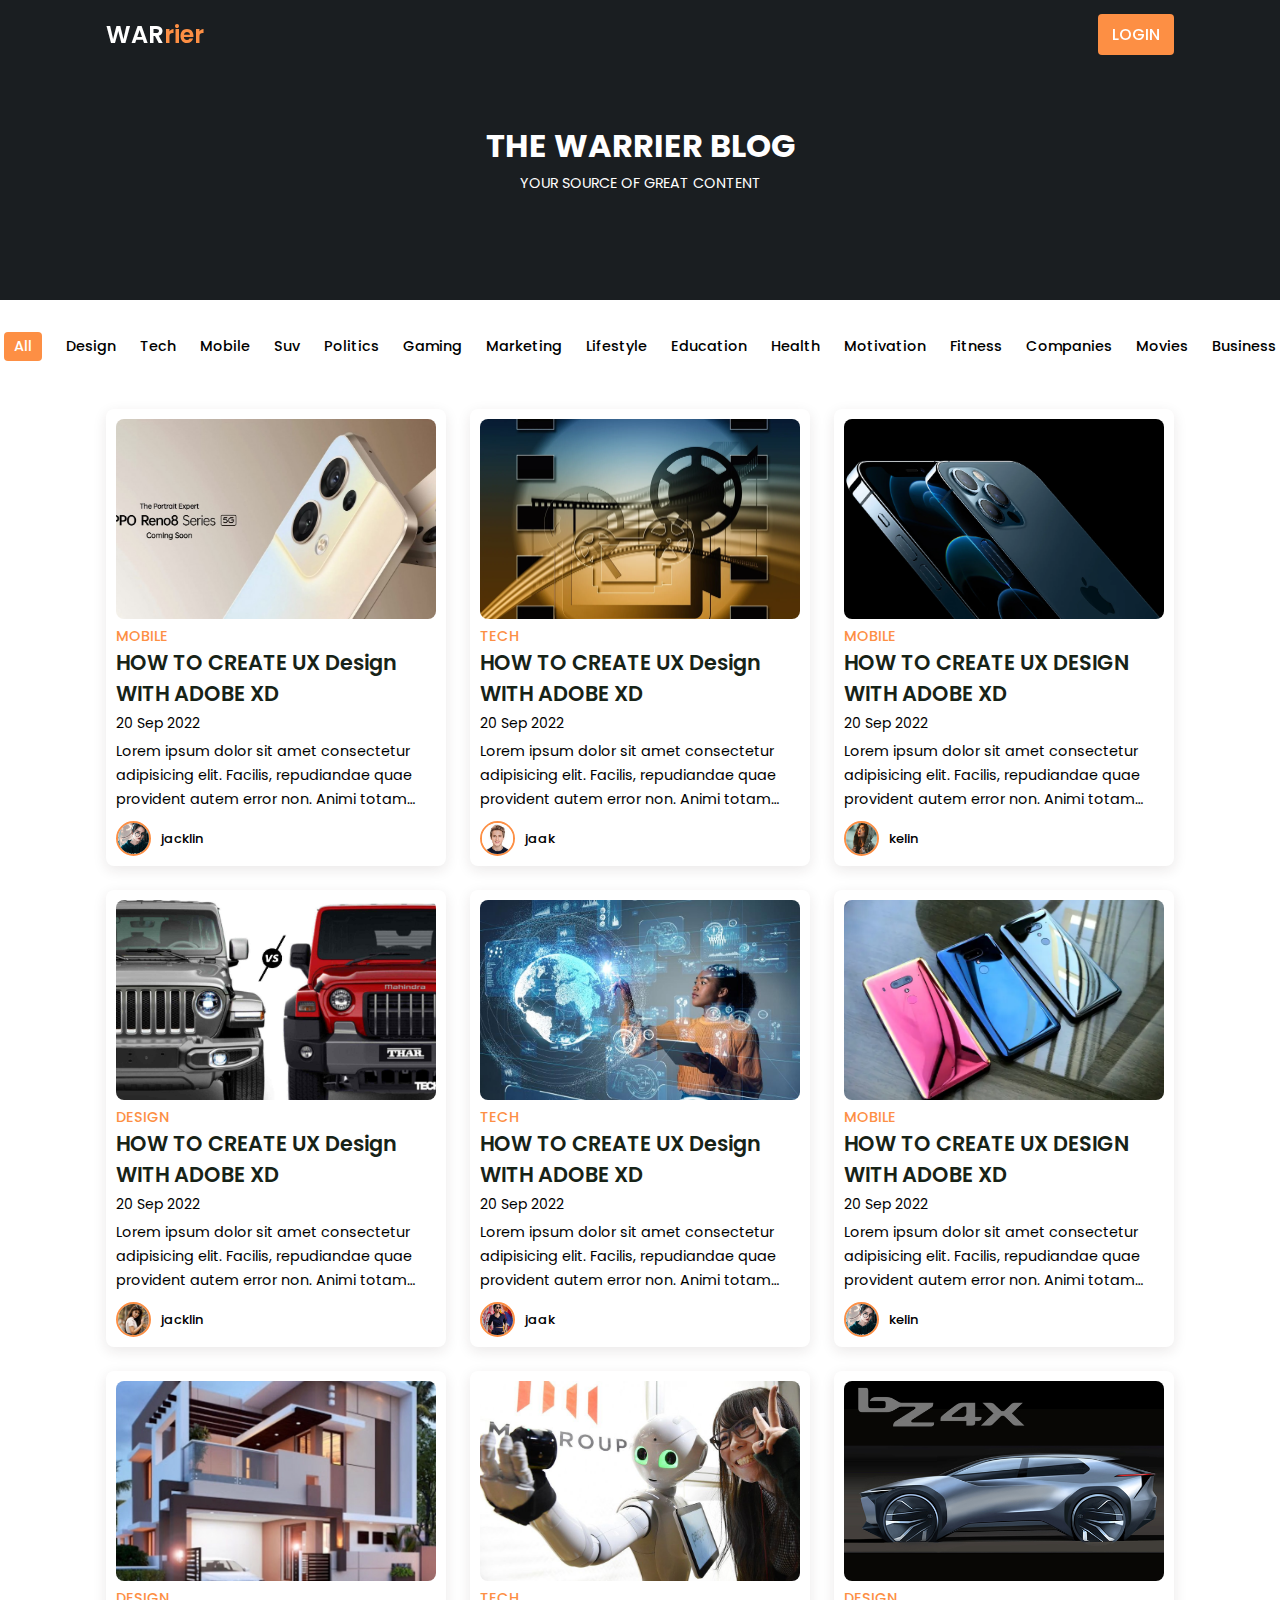
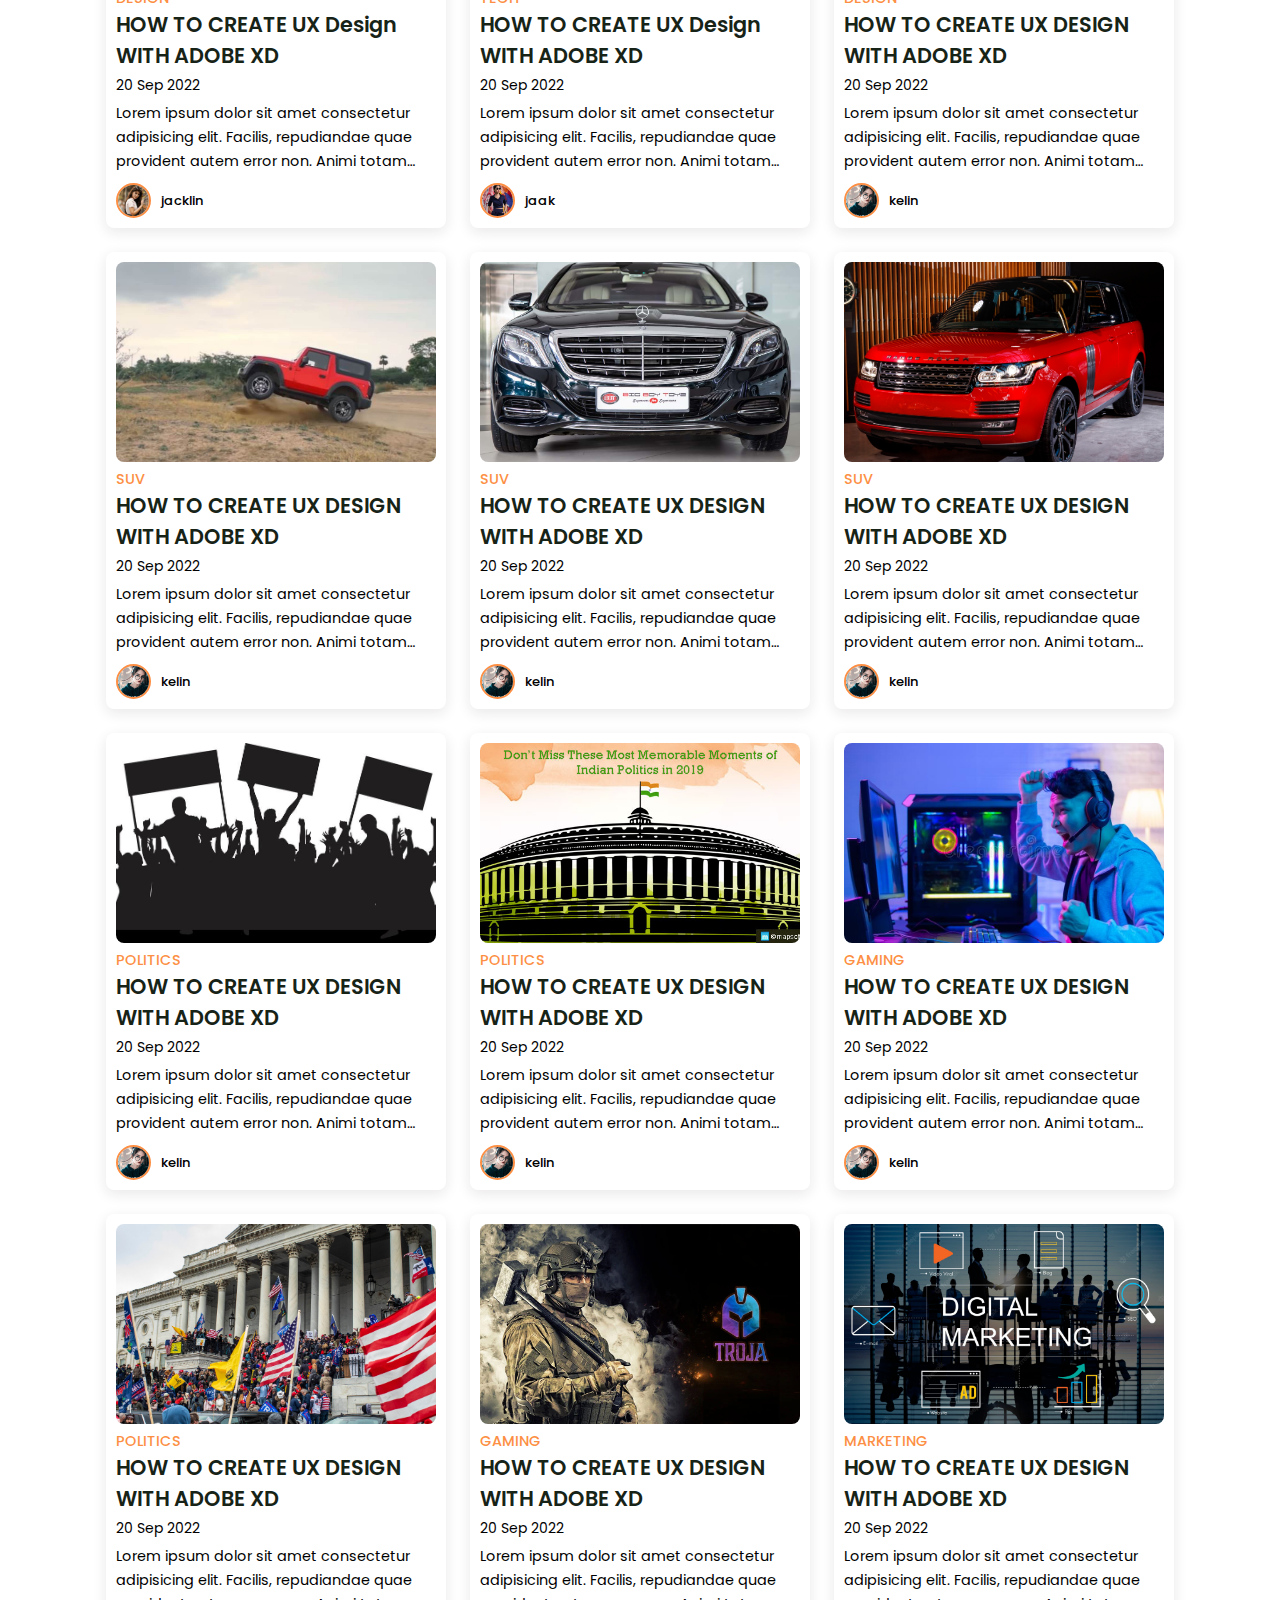
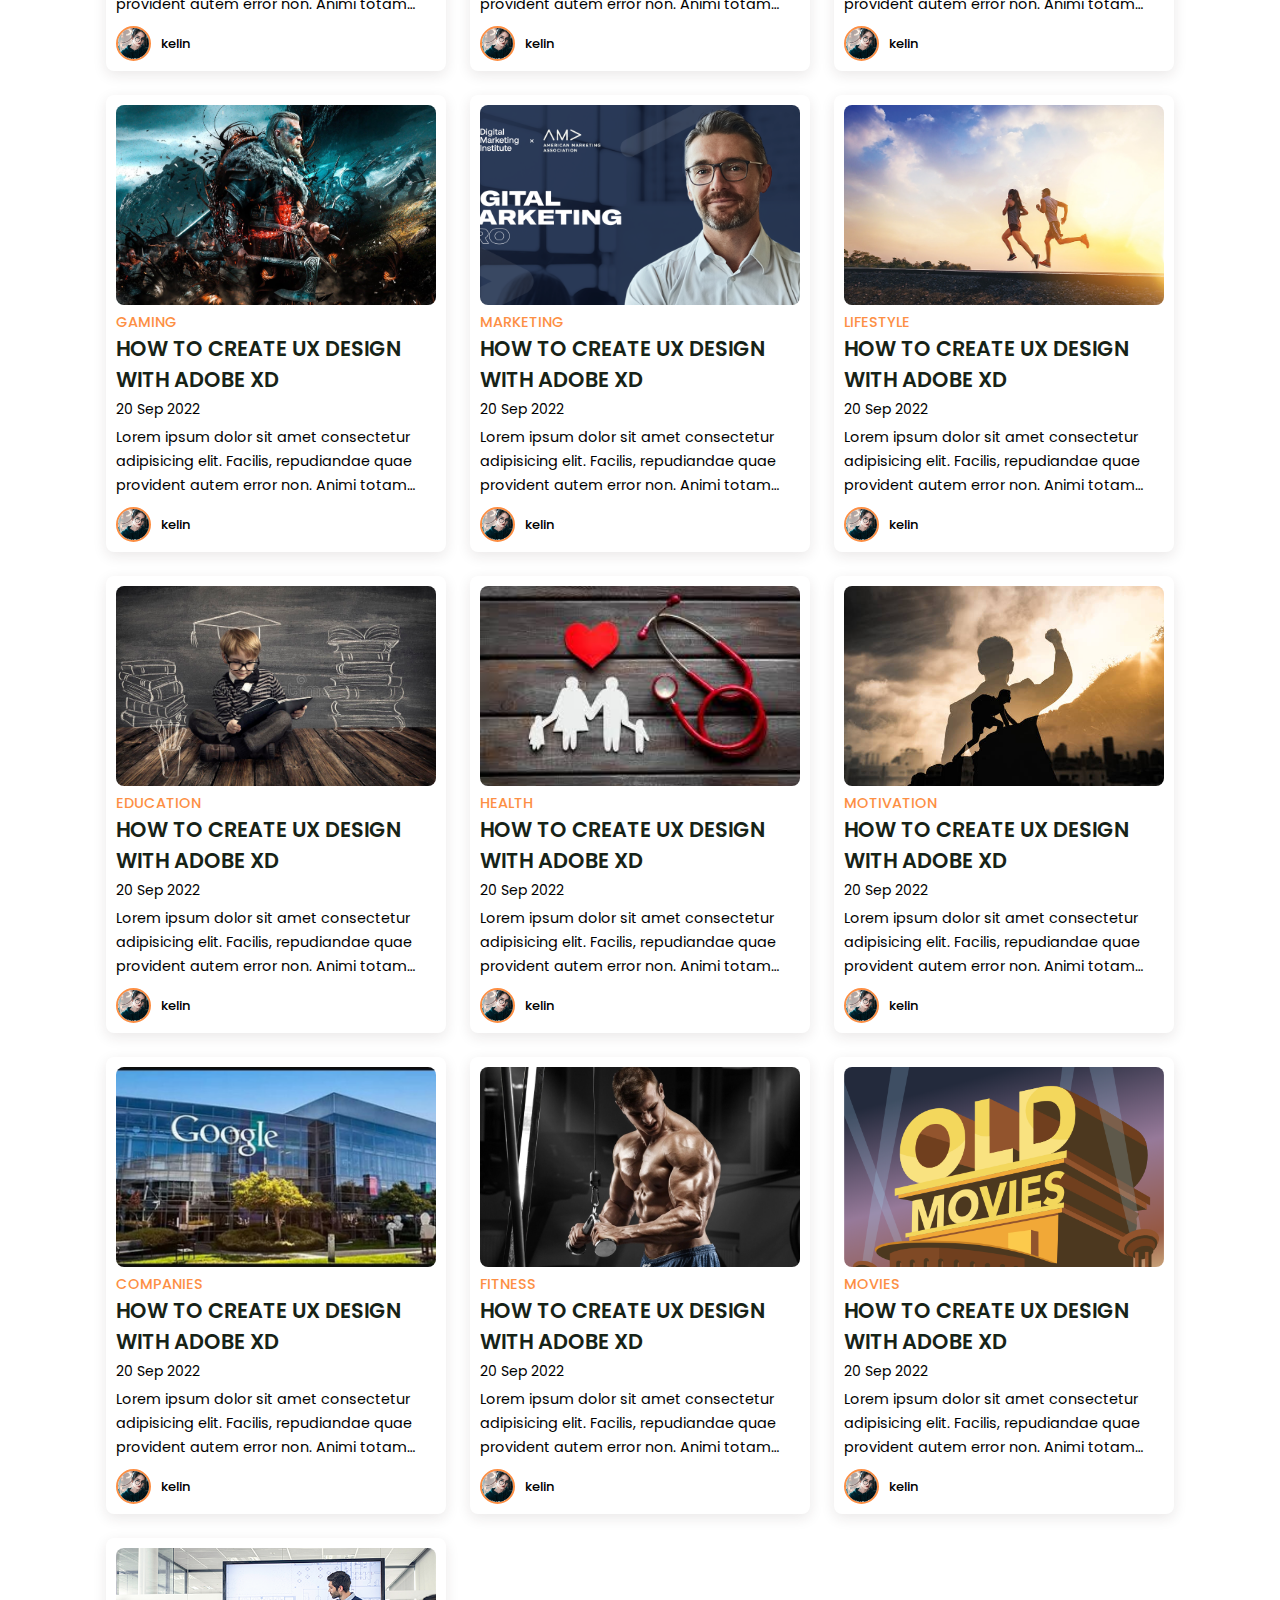
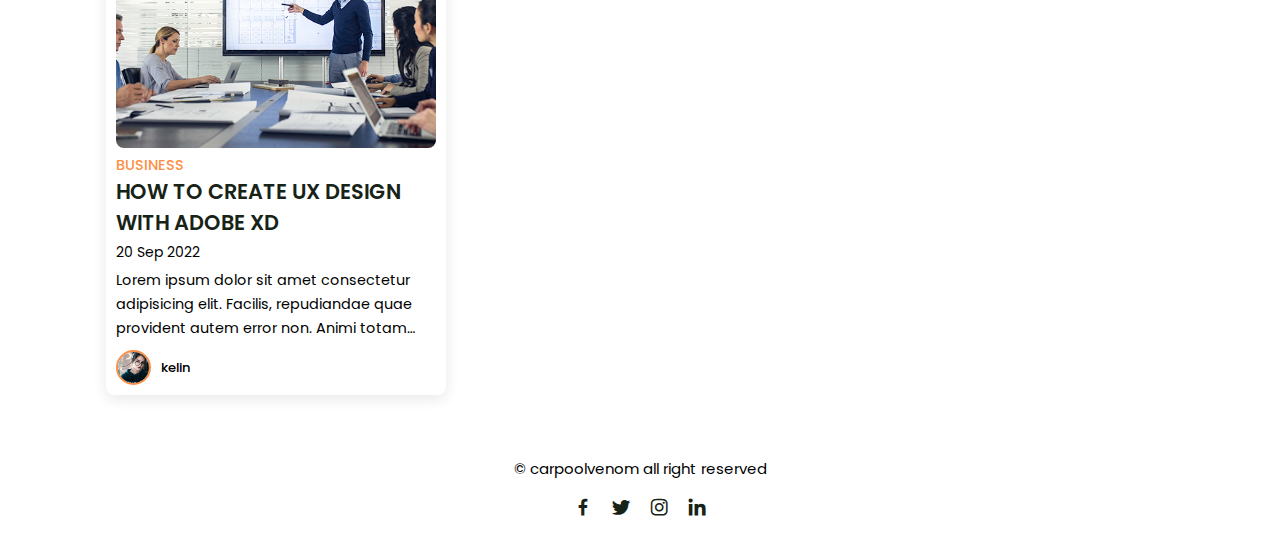
<file: New Folder/images/index.html>
<!DOCTYPE html>
<html lang="en">

<head>
    <meta charset="UTF-8">
    <meta http-equiv="X-UA-Compatible" content="IE=edge">
    <meta name="viewport" content="width=device-width, initial-scale=1.0">
    <title>Document</title>
    <link rel="stylesheet" href="style.css">

    <!--BOX ICONS LINK-->
    <link href='https://unpkg.com/boxicons@2.1.4/css/boxicons.min.css' rel='stylesheet'>

</head>

<body>

    <header>
        <div class="nav container">


            <a href="#" class="logo">WAR<span>rier</span></a>


            <a href="#" class="login">login</a>


        </div>
    </header>
    <!--home-->
    <section class="home" id="home">
        <div class="home-text container">
            <h2 class="home-title">THE WARRIER BLOG</h2>
            <span class="home-subtitle">YOUR SOURCE OF GREAT CONTENT</span>

        </div>
    </section>

    <div class="post-filter container">
        <span class="filter-item active-filter" data-filter="all">All</span>
        <span class="filter-item" data-filter="design">Design</span>
        <span class="filter-item" data-filter="tech">Tech</span>
        <span class="filter-item" data-filter="mobile">Mobile</span>
        <span class="filter-item" data-filter="suv">Suv</span>
        <span class="filter-item" data-filter="politics">Politics</span>
        <span class="filter-item" data-filter="gaming">Gaming</span>
        <span class="filter-item" data-filter="marketing">Marketing</span>
        <span class="filter-item" data-filter="lifestyle">Lifestyle</span>
        <span class="filter-item" data-filter="education">Education</span>
        <span class="filter-item" data-filter="health">Health</span>
        <span class="filter-item" data-filter="motivation">Motivation</span>
        <span class="filter-item" data-filter="fitness">Fitness</span>
        <span class="filter-item" data-filter="companies">Companies</span>
        <span class="filter-item" data-filter="movies">Movies</span>
        <span class="filter-item" data-filter="business">Business</span>
    </div>

    <!--posts-->

    <section class="post container">

        <!--post box 1-->

        <div class="post-box mobile">
            <img src="sa15.jpg" alt="" class="post-img">
            <h2 class="category">Mobile</h2>
            <a href="post-page.html" class="post-title">
                HOW TO CREATE UX Design WITH ADOBE XD
            </a>

            <span class="post-date">20 Sep 2022</span>
            <p class="post-decription">Lorem ipsum dolor sit amet consectetur adipisicing elit. Facilis, repudiandae
                quae provident autem error non. Animi totam fuga debitis impedit quis vel accusamus, delectus excepturi
                ipsum architecto obcaecati, assumenda modi?</p>

            <!--profile-->
            <div class="profile">
                <img src="sa8.jpg" alt="" class="profile-img">
                <span class="profile-name">jacklin</span>
            </div>

        </div>

        <!--post box 2-->

        <div class="post-box tech">
            <img src="sa3.webp" alt="" class="post-img">
            <h2 class="category">Tech</h2>
            <a href="post-page.html" class="post-title">
                HOW TO CREATE UX Design WITH ADOBE XD
            </a>

            <span class="post-date">20 Sep 2022</span>
            <p class="post-decription">Lorem ipsum dolor sit amet consectetur adipisicing elit. Facilis, repudiandae
                quae provident autem error non. Animi totam fuga debitis impedit quis vel accusamus, delectus excepturi
                ipsum architecto obcaecati, assumenda modi?</p>

            <!--profile-->
            <div class="profile">
                <img src="sa6.jpg" alt="" class="profile-img">
                <span class="profile-name">jaak</span>
            </div>

        </div>

        <!--post box 3-->

        <div class="post-box mobile">
            <img src="sa16.webp" alt="" class="post-img">
            <h2 class="category">Mobile</h2>
            <a href="post-page.html" class="post-title">
                HOW TO CREATE UX DESIGN WITH ADOBE XD
            </a>

            <span class="post-date">20 Sep 2022</span>
            <p class="post-decription">Lorem ipsum dolor sit amet consectetur adipisicing elit. Facilis, repudiandae
                quae provident autem error non. Animi totam fuga debitis impedit quis vel accusamus, delectus excepturi
                ipsum architecto obcaecati, assumenda modi?</p>

            <!--profile-->
            <div class="profile">
                <img src="sa7.jpg" alt="" class="profile-img">
                <span class="profile-name">kelin</span>
            </div>

        </div>


        <!--post box 4-->

        <div class="post-box design">
            <img src="sa12.jpg" alt="" class="post-img">
            <h2 class="category">design</h2>
            <a href="post-page.html" class="post-title">
                HOW TO CREATE UX Design WITH ADOBE XD
            </a>

            <span class="post-date">20 Sep 2022</span>
            <p class="post-decription">Lorem ipsum dolor sit amet consectetur adipisicing elit. Facilis, repudiandae
                quae provident autem error non. Animi totam fuga debitis impedit quis vel accusamus, delectus excepturi
                ipsum architecto obcaecati, assumenda modi?</p>

            <!--profile-->
            <div class="profile">
                <img src="sa10.jpg" alt="" class="profile-img">
                <span class="profile-name">jacklin</span>
            </div>

        </div>

        <!--post box 5-->

        <div class="post-box tech">
            <img src="sa19.jpg" alt="" class="post-img">
            <h2 class="category">Tech</h2>
            <a href="post-page.html" class="post-title">
                HOW TO CREATE UX Design WITH ADOBE XD
            </a>

            <span class="post-date">20 Sep 2022</span>
            <p class="post-decription">Lorem ipsum dolor sit amet consectetur adipisicing elit. Facilis, repudiandae
                quae provident autem error non. Animi totam fuga debitis impedit quis vel accusamus, delectus excepturi
                ipsum architecto obcaecati, assumenda modi?</p>

            <!--profile-->
            <div class="profile">
                <img src="sa9.jpg" alt="" class="profile-img">
                <span class="profile-name">jaak</span>
            </div>

        </div>

        <!--post box 6-->

        <div class="post-box mobile">
            <img src="sa18.webp" alt="" class="post-img">
            <h2 class="category">Mobile</h2>
            <a href="post-page.html" class="post-title">
                HOW TO CREATE UX DESIGN WITH ADOBE XD
            </a>

            <span class="post-date">20 Sep 2022</span>
            <p class="post-decription">Lorem ipsum dolor sit amet consectetur adipisicing elit. Facilis, repudiandae
                quae provident autem error non. Animi totam fuga debitis impedit quis vel accusamus, delectus excepturi
                ipsum architecto obcaecati, assumenda modi?</p>

            <!--profile-->
            <div class="profile">
                <img src="sa8.jpg" alt="" class="profile-img">
                <span class="profile-name">kelin</span>
            </div>

        </div>



        <!--post box 7-->

        <div class="post-box design">
            <img src="sa24.jpg" alt="" class="post-img">
            <h2 class="category">Design</h2>
            <a href="post-page.html" class="post-title">
                HOW TO CREATE UX Design WITH ADOBE XD
            </a>

            <span class="post-date">20 Sep 2022</span>
            <p class="post-decription">Lorem ipsum dolor sit amet consectetur adipisicing elit. Facilis, repudiandae
                quae provident autem error non. Animi totam fuga debitis impedit quis vel accusamus, delectus excepturi
                ipsum architecto obcaecati, assumenda modi?</p>

            <!--profile-->
            <div class="profile">
                <img src="sa10.jpg" alt="" class="profile-img">
                <span class="profile-name">jacklin</span>
            </div>

        </div>

        <!--post box 8-->

        <div class="post-box tech">
            <img src="sa21.jpg" alt="" class="post-img">
            <h2 class="category">Tech</h2>
            <a href="post-page.html" class="post-title">
                HOW TO CREATE UX Design WITH ADOBE XD
            </a>

            <span class="post-date">20 Sep 2022</span>
            <p class="post-decription">Lorem ipsum dolor sit amet consectetur adipisicing elit. Facilis, repudiandae
                quae provident autem error non. Animi totam fuga debitis impedit quis vel accusamus, delectus excepturi
                ipsum architecto obcaecati, assumenda modi?</p>

            <!--profile-->
            <div class="profile">
                <img src="sa9.jpg" alt="" class="profile-img">
                <span class="profile-name">jaak</span>
            </div>

        </div>

        <!--post box 9-->

        <div class="post-box design">
            <img src="sa22.jpg" alt="" class="post-img">
            <h2 class="category">Design</h2>
            <a href="post-page.html" class="post-title">
                HOW TO CREATE UX DESIGN WITH ADOBE XD
            </a>

            <span class="post-date">20 Sep 2022</span>
            <p class="post-decription">Lorem ipsum dolor sit amet consectetur adipisicing elit. Facilis, repudiandae
                quae provident autem error non. Animi totam fuga debitis impedit quis vel accusamus, delectus excepturi
                ipsum architecto obcaecati, assumenda modi?</p>

            <!--profile-->
            <div class="profile">
                <img src="sa8.jpg" alt="" class="profile-img">
                <span class="profile-name">kelin</span>
            </div>

        </div>


        <!--post box 10-->

        <div class="post-box suv">
            <img src="sa28.jpg" alt="" class="post-img">
            <h2 class="category">Suv</h2>
            <a href="post-page.html" class="post-title">
                HOW TO CREATE UX DESIGN WITH ADOBE XD
            </a>

            <span class="post-date">20 Sep 2022</span>
            <p class="post-decription">Lorem ipsum dolor sit amet consectetur adipisicing elit. Facilis, repudiandae
                quae provident autem error non. Animi totam fuga debitis impedit quis vel accusamus, delectus excepturi
                ipsum architecto obcaecati, assumenda modi?</p>

            <!--profile-->
            <div class="profile">
                <img src="sa8.jpg" alt="" class="profile-img">
                <span class="profile-name">kelin</span>
            </div>

        </div>

        <!--post box 11-->

        <div class="post-box suv">
            <img src="sa26.jpg" alt="" class="post-img">
            <h2 class="category">Suv</h2>
            <a href="post-page.html" class="post-title">
                HOW TO CREATE UX DESIGN WITH ADOBE XD
            </a>

            <span class="post-date">20 Sep 2022</span>
            <p class="post-decription">Lorem ipsum dolor sit amet consectetur adipisicing elit. Facilis, repudiandae
                quae provident autem error non. Animi totam fuga debitis impedit quis vel accusamus, delectus excepturi
                ipsum architecto obcaecati, assumenda modi?</p>

            <!--profile-->
            <div class="profile">
                <img src="sa8.jpg" alt="" class="profile-img">
                <span class="profile-name">kelin</span>
            </div>

        </div>

        <!--post box 12-->

        <div class="post-box suv">
            <img src="sa25.webp" alt="" class="post-img">
            <h2 class="category">Suv</h2>
            <a href="post-page.html" class="post-title">
                HOW TO CREATE UX DESIGN WITH ADOBE XD
            </a>

            <span class="post-date">20 Sep 2022</span>
            <p class="post-decription">Lorem ipsum dolor sit amet consectetur adipisicing elit. Facilis, repudiandae
                quae provident autem error non. Animi totam fuga debitis impedit quis vel accusamus, delectus excepturi
                ipsum architecto obcaecati, assumenda modi?</p>

            <!--profile-->
            <div class="profile">
                <img src="sa8.jpg" alt="" class="profile-img">
                <span class="profile-name">kelin</span>
            </div>

        </div>

        <!--POLITICS -->
        <!--post box 13-->

        <div class="post-box politics">
            <img src="sa29.jpg" alt="" class="post-img">
            <h2 class="category">Politics</h2>
            <a href="post-page.html" class="post-title">
                HOW TO CREATE UX DESIGN WITH ADOBE XD
            </a>

            <span class="post-date">20 Sep 2022</span>
            <p class="post-decription">Lorem ipsum dolor sit amet consectetur adipisicing elit. Facilis, repudiandae
                quae provident autem error non. Animi totam fuga debitis impedit quis vel accusamus, delectus excepturi
                ipsum architecto obcaecati, assumenda modi?</p>

            <!--profile-->
            <div class="profile">
                <img src="sa8.jpg" alt="" class="profile-img">
                <span class="profile-name">kelin</span>
            </div>

        </div>

        <!--post box 14-->

        <div class="post-box politics">
            <img src="sa30.jpg" alt="" class="post-img">
            <h2 class="category">Politics</h2>
            <a href="post-page.html" class="post-title">
                HOW TO CREATE UX DESIGN WITH ADOBE XD
            </a>

            <span class="post-date">20 Sep 2022</span>
            <p class="post-decription">Lorem ipsum dolor sit amet consectetur adipisicing elit. Facilis, repudiandae
                quae provident autem error non. Animi totam fuga debitis impedit quis vel accusamus, delectus excepturi
                ipsum architecto obcaecati, assumenda modi?</p>

            <!--profile-->
            <div class="profile">
                <img src="sa8.jpg" alt="" class="profile-img">
                <span class="profile-name">kelin</span>
            </div>

        </div>

        <!--post box 15-->

        <div class="post-box gaming">
            <img src="sa32.jpg" alt="" class="post-img">
            <h2 class="category">Gaming</h2>
            <a href="post-page.html" class="post-title">
                HOW TO CREATE UX DESIGN WITH ADOBE XD
            </a>

            <span class="post-date">20 Sep 2022</span>
            <p class="post-decription">Lorem ipsum dolor sit amet consectetur adipisicing elit. Facilis, repudiandae
                quae provident autem error non. Animi totam fuga debitis impedit quis vel accusamus, delectus excepturi
                ipsum architecto obcaecati, assumenda modi?</p>

            <!--profile-->
            <div class="profile">
                <img src="sa8.jpg" alt="" class="profile-img">
                <span class="profile-name">kelin</span>
            </div>

        </div>


        <!--post box 16-->

        <div class="post-box politics">
            <img src="sa31.jpg" alt="" class="post-img">
            <h2 class="category">Politics</h2>
            <a href="post-page.html" class="post-title">
                HOW TO CREATE UX DESIGN WITH ADOBE XD
            </a>

            <span class="post-date">20 Sep 2022</span>
            <p class="post-decription">Lorem ipsum dolor sit amet consectetur adipisicing elit. Facilis, repudiandae
                quae provident autem error non. Animi totam fuga debitis impedit quis vel accusamus, delectus excepturi
                ipsum architecto obcaecati, assumenda modi?</p>

            <!--profile-->
            <div class="profile">
                <img src="sa8.jpg" alt="" class="profile-img">
                <span class="profile-name">kelin</span>
            </div>

        </div>

        <!--post box 17-->

        <div class="post-box gaming">
            <img src="sa33.webp" alt="" class="post-img">
            <h2 class="category">Gaming</h2>
            <a href="post-page.html" class="post-title">
                HOW TO CREATE UX DESIGN WITH ADOBE XD
            </a>

            <span class="post-date">20 Sep 2022</span>
            <p class="post-decription">Lorem ipsum dolor sit amet consectetur adipisicing elit. Facilis, repudiandae
                quae provident autem error non. Animi totam fuga debitis impedit quis vel accusamus, delectus excepturi
                ipsum architecto obcaecati, assumenda modi?</p>

            <!--profile-->
            <div class="profile">
                <img src="sa8.jpg" alt="" class="profile-img">
                <span class="profile-name">kelin</span>
            </div>

        </div>


        <!--post box 18-->

        <div class="post-box marketing">
            <img src="sa34.webp" alt="" class="post-img">
            <h2 class="category">Marketing</h2>
            <a href="post-page.html" class="post-title">
                HOW TO CREATE UX DESIGN WITH ADOBE XD
            </a>

            <span class="post-date">20 Sep 2022</span>
            <p class="post-decription">Lorem ipsum dolor sit amet consectetur adipisicing elit. Facilis, repudiandae
                quae provident autem error non. Animi totam fuga debitis impedit quis vel accusamus, delectus excepturi
                ipsum architecto obcaecati, assumenda modi?</p>

            <!--profile-->
            <div class="profile">
                <img src="sa8.jpg" alt="" class="profile-img">
                <span class="profile-name">kelin</span>
            </div>

        </div>


        <!--post box 19-->

        <div class="post-box gaming">
            <img src="sa35.jpg" alt="" class="post-img">
            <h2 class="category">Gaming</h2>
            <a href="post-page.html" class="post-title">
                HOW TO CREATE UX DESIGN WITH ADOBE XD
            </a>

            <span class="post-date">20 Sep 2022</span>
            <p class="post-decription">Lorem ipsum dolor sit amet consectetur adipisicing elit. Facilis, repudiandae
                quae provident autem error non. Animi totam fuga debitis impedit quis vel accusamus, delectus excepturi
                ipsum architecto obcaecati, assumenda modi?</p>

            <!--profile-->
            <div class="profile">
                <img src="sa8.jpg" alt="" class="profile-img">
                <span class="profile-name">kelin</span>
            </div>

        </div>


        <!--post box 20-->

        <div class="post-box marketing">
            <img src="sa36.webp" alt="" class="post-img">
            <h2 class="category">Marketing</h2>
            <a href="post-page.html" class="post-title">
                HOW TO CREATE UX DESIGN WITH ADOBE XD
            </a>

            <span class="post-date">20 Sep 2022</span>
            <p class="post-decription">Lorem ipsum dolor sit amet consectetur adipisicing elit. Facilis, repudiandae
                quae provident autem error non. Animi totam fuga debitis impedit quis vel accusamus, delectus excepturi
                ipsum architecto obcaecati, assumenda modi?</p>

            <!--profile-->
            <div class="profile">
                <img src="sa8.jpg" alt="" class="profile-img">
                <span class="profile-name">kelin</span>
            </div>

        </div>



        <!--post box 21-->

        <div class="post-box lifestyle">
            <img src="sa37.jpg" alt="" class="post-img">
            <h2 class="category">Lifestyle</h2>
            <a href="post-page.html" class="post-title">
                HOW TO CREATE UX DESIGN WITH ADOBE XD
            </a>

            <span class="post-date">20 Sep 2022</span>
            <p class="post-decription">Lorem ipsum dolor sit amet consectetur adipisicing elit. Facilis, repudiandae
                quae provident autem error non. Animi totam fuga debitis impedit quis vel accusamus, delectus excepturi
                ipsum architecto obcaecati, assumenda modi?</p>

            <!--profile-->
            <div class="profile">
                <img src="sa8.jpg" alt="" class="profile-img">
                <span class="profile-name">kelin</span>
            </div>

        </div>


        <!--post box 22-->

        <div class="post-box education">
            <img src="sa38.jpg" alt="" class="post-img">
            <h2 class="category">Education</h2>
            <a href="post-page.html" class="post-title">
                HOW TO CREATE UX DESIGN WITH ADOBE XD
            </a>

            <span class="post-date">20 Sep 2022</span>
            <p class="post-decription">Lorem ipsum dolor sit amet consectetur adipisicing elit. Facilis, repudiandae
                quae provident autem error non. Animi totam fuga debitis impedit quis vel accusamus, delectus excepturi
                ipsum architecto obcaecati, assumenda modi?</p>

            <!--profile-->
            <div class="profile">
                <img src="sa8.jpg" alt="" class="profile-img">
                <span class="profile-name">kelin</span>
            </div>

        </div>


        <!--post box 23-->

        <div class="post-box health">
            <img src="sa39.jpg" alt="" class="post-img">
            <h2 class="category">Health</h2>
            <a href="post-page.html" class="post-title">
                HOW TO CREATE UX DESIGN WITH ADOBE XD
            </a>

            <span class="post-date">20 Sep 2022</span>
            <p class="post-decription">Lorem ipsum dolor sit amet consectetur adipisicing elit. Facilis, repudiandae
                quae provident autem error non. Animi totam fuga debitis impedit quis vel accusamus, delectus excepturi
                ipsum architecto obcaecati, assumenda modi?</p>

            <!--profile-->
            <div class="profile">
                <img src="sa8.jpg" alt="" class="profile-img">
                <span class="profile-name">kelin</span>
            </div>

        </div>

        <!--post box 24-->

        <div class="post-box motivation">
            <img src="sa40.jpg" alt="" class="post-img">
            <h2 class="category">Motivation</h2>
            <a href="post-page.html" class="post-title">
                HOW TO CREATE UX DESIGN WITH ADOBE XD
            </a>

            <span class="post-date">20 Sep 2022</span>
            <p class="post-decription">Lorem ipsum dolor sit amet consectetur adipisicing elit. Facilis, repudiandae
                quae provident autem error non. Animi totam fuga debitis impedit quis vel accusamus, delectus excepturi
                ipsum architecto obcaecati, assumenda modi?</p>

            <!--profile-->
            <div class="profile">
                <img src="sa8.jpg" alt="" class="profile-img">
                <span class="profile-name">kelin</span>
            </div>

        </div>


        <!--post box 25-->

        <div class="post-box companies">
            <img src="sa42.jpg" alt="" class="post-img">
            <h2 class="category">Companies</h2>
            <a href="post-page.html" class="post-title">
                HOW TO CREATE UX DESIGN WITH ADOBE XD
            </a>

            <span class="post-date">20 Sep 2022</span>
            <p class="post-decription">Lorem ipsum dolor sit amet consectetur adipisicing elit. Facilis, repudiandae
                quae provident autem error non. Animi totam fuga debitis impedit quis vel accusamus, delectus excepturi
                ipsum architecto obcaecati, assumenda modi?</p>

            <!--profile-->
            <div class="profile">
                <img src="sa8.jpg" alt="" class="profile-img">
                <span class="profile-name">kelin</span>
            </div>

        </div>


        <!--post box 26-->

        <div class="post-box fitness">
            <img src="sa41.webp" alt="" class="post-img">
            <h2 class="category">Fitness</h2>
            <a href="post-page.html" class="post-title">
                HOW TO CREATE UX DESIGN WITH ADOBE XD
            </a>

            <span class="post-date">20 Sep 2022</span>
            <p class="post-decription">Lorem ipsum dolor sit amet consectetur adipisicing elit. Facilis, repudiandae
                quae provident autem error non. Animi totam fuga debitis impedit quis vel accusamus, delectus excepturi
                ipsum architecto obcaecati, assumenda modi?</p>

            <!--profile-->
            <div class="profile">
                <img src="sa8.jpg" alt="" class="profile-img">
                <span class="profile-name">kelin</span>
            </div>

        </div>


        <!--post box 27-->

        <div class="post-box movies">
            <img src="sa43.png" alt="" class="post-img">
            <h2 class="category">Movies</h2>
            <a href="post-page.html" class="post-title">
                HOW TO CREATE UX DESIGN WITH ADOBE XD
            </a>

            <span class="post-date">20 Sep 2022</span>
            <p class="post-decription">Lorem ipsum dolor sit amet consectetur adipisicing elit. Facilis, repudiandae
                quae provident autem error non. Animi totam fuga debitis impedit quis vel accusamus, delectus excepturi
                ipsum architecto obcaecati, assumenda modi?</p>

            <!--profile-->
            <div class="profile">
                <img src="sa8.jpg" alt="" class="profile-img">
                <span class="profile-name">kelin</span>
            </div>

        </div>


        <!--post box 29-->

        <div class="post-box business">
            <img src="sa44.png" alt="" class="post-img">
            <h2 class="category">Business</h2>
            <a href="post-page.html" class="post-title">
                HOW TO CREATE UX DESIGN WITH ADOBE XD
            </a>

            <span class="post-date">20 Sep 2022</span>
            <p class="post-decription">Lorem ipsum dolor sit amet consectetur adipisicing elit. Facilis, repudiandae
                quae provident autem error non. Animi totam fuga debitis impedit quis vel accusamus, delectus excepturi
                ipsum architecto obcaecati, assumenda modi?</p>

            <!--profile-->
            <div class="profile">
                <img src="sa8.jpg" alt="" class="profile-img">
                <span class="profile-name">kelin</span>
            </div>

        </div>

    </section>

    <!--FOOTER-->
    <div class="footer container">
        <p>&#169; carpoolvenom all right reserved</p>
        <div class="social">
            <a href="#"><i class='bx bxl-facebook'></i></a>
            <a href="#"><i class='bx bxl-twitter'></i></a>
            <a href="#"><i class='bx bxl-instagram'></i></a>
            <a href="#"><i class='bx bxl-linkedin'></i></a>
        </div>
    </div>

    <!--JQUERY CDN LINK-->
    <script src="https://code.jquery.com/jquery-3.6.1.js"
        integrity="sha256-3zlB5s2uwoUzrXK3BT7AX3FyvojsraNFxCc2vC/7pNI=" crossorigin="anonymous"></script>

    <!--link js-->
    <script src="scripts.js"></script>
</body>

</html>
</file>
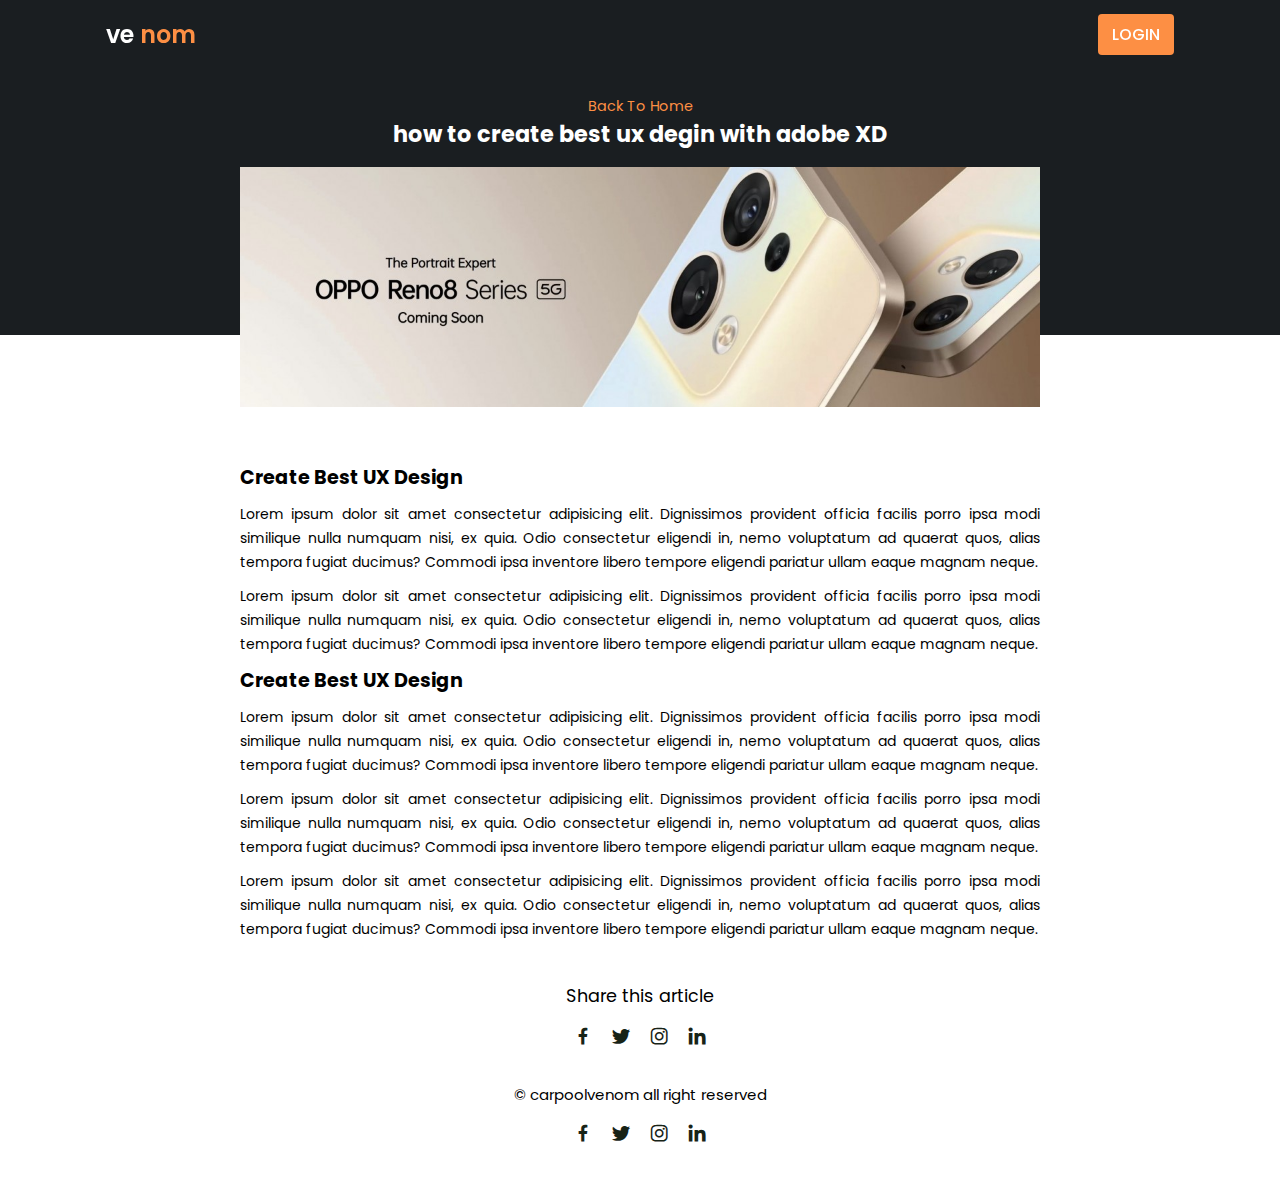
<file: New Folder/images/post-page.html>
<!DOCTYPE html>
<html lang="en">

<head>
    <meta charset="UTF-8">
    <meta http-equiv="X-UA-Compatible" content="IE=edge">
    <meta name="viewport" content="width=device-width, initial-scale=1.0">
    <title>post page</title>
    <link rel="stylesheet" href="style.css">

    <!--BOX ICONS LINK-->
    <link href='https://unpkg.com/boxicons@2.1.4/css/boxicons.min.css' rel='stylesheet'>

</head>

<body>

    <header>
        <div class="nav container">


            <a href="index.html" class="logo">ve <span>nom</span></a>


            <a href="#" class="login">login</a>


        </div>
    </header>
    <!--post content-->

    <section class="post-header">
        <div class="header-content post-container">
            <!--BACK TO HOME-->
            <a href="index.html" class="back-home">Back To Home</a>
            <!--TITLE-->
            <h1 class="header-title">how to create best ux degin with adobe XD</h1>
            <!--post image-->
            <img src="sa15.jpg" alt="" class="header-img">


        </div>
    </section>


    <!--posts-->

    <section class="post-content post-container">
<h2 class="sub-heading">Create Best UX Design</h2>
<p class="post-text">Lorem ipsum dolor sit amet consectetur adipisicing elit. Dignissimos provident officia facilis porro ipsa modi similique nulla numquam nisi, ex quia. Odio consectetur eligendi in, nemo voluptatum ad quaerat quos, alias tempora fugiat ducimus? Commodi ipsa inventore libero tempore eligendi pariatur ullam eaque magnam neque.</p>
<p class="post-text">Lorem ipsum dolor sit amet consectetur adipisicing elit. Dignissimos provident officia facilis porro ipsa modi similique nulla numquam nisi, ex quia. Odio consectetur eligendi in, nemo voluptatum ad quaerat quos, alias tempora fugiat ducimus? Commodi ipsa inventore libero tempore eligendi pariatur ullam eaque magnam neque.</p>

<h2 class="sub-heading">Create Best UX Design</h2>
<p class="post-text">Lorem ipsum dolor sit amet consectetur adipisicing elit. Dignissimos provident officia facilis porro ipsa modi similique nulla numquam nisi, ex quia. Odio consectetur eligendi in, nemo voluptatum ad quaerat quos, alias tempora fugiat ducimus? Commodi ipsa inventore libero tempore eligendi pariatur ullam eaque magnam neque.</p>
<p class="post-text">Lorem ipsum dolor sit amet consectetur adipisicing elit. Dignissimos provident officia facilis porro ipsa modi similique nulla numquam nisi, ex quia. Odio consectetur eligendi in, nemo voluptatum ad quaerat quos, alias tempora fugiat ducimus? Commodi ipsa inventore libero tempore eligendi pariatur ullam eaque magnam neque.</p>
<p class="post-text">Lorem ipsum dolor sit amet consectetur adipisicing elit. Dignissimos provident officia facilis porro ipsa modi similique nulla numquam nisi, ex quia. Odio consectetur eligendi in, nemo voluptatum ad quaerat quos, alias tempora fugiat ducimus? Commodi ipsa inventore libero tempore eligendi pariatur ullam eaque magnam neque.</p>
 </section>
<!--share-->
<div class="share post-container">
<span class="share-title">Share this article</span>

<div class="social">
    <a href="#"><i class='bx bxl-facebook'></i></a>
    <a href="#"><i class='bx bxl-twitter'></i></a>
    <a href="#"><i class='bx bxl-instagram'></i></a>
    <a href="#"><i class='bx bxl-linkedin'></i></a>
</div>
</div>

    <!--FOOTER-->
    <div class="footer container">
        <p>&#169; carpoolvenom all right reserved</p>
        <div class="social">
            <a href="#"><i class='bx bxl-facebook'></i></a>
            <a href="#"><i class='bx bxl-twitter'></i></a>
            <a href="#"><i class='bx bxl-instagram'></i></a>
            <a href="#"><i class='bx bxl-linkedin'></i></a>
        </div>
    </div>









    <!--JQUERY CDN LINK-->
    <script src="https://code.jquery.com/jquery-3.6.1.js"
        integrity="sha256-3zlB5s2uwoUzrXK3BT7AX3FyvojsraNFxCc2vC/7pNI=" crossorigin="anonymous"></script>

    <!--link js-->
    <script src="scripts.js"></script>
</body>

</html>
</file>
<file: New Folder/images/style.css>
@import url('https://fonts.googleapis.com/css2?family=Poppins:ital,wght@0,100;0,200;0,300;0,400;0,500;0,800;0,900;1,300&display=swap');

*{
    font-family: 'Poppins', sans-serif;
    margin:0;
    padding:0;
    scroll-behavior: smooth;
    scroll-padding-top: 2rem;
    box-sizing: border-box;
}
::selection{
    color: var(--bg-color);
    background: var(--second-color);
}



/* vaqriables*/
:root{
    --container-color:#1a1e21;
    --second-color:#fd8f44;
    --text-color:#172317;
    --bg-color:#fff;
}

a{
    text-decoration: none;

}

li{
    list-style: none;
}

img{
    width:100%;

}
section{
    padding: 3rem 0 2rem;
}

.container{
    max-width: 1068px;
    margin: auto;
    width: 100%;
    margin: 0 auto;
    width: 95%;
}

/*header*/
header{
    position: fixed;
    top: 0;
    left: 0;
    width: 100%;
    z-index: 200;
}

header.shadow{
    background: var(--bg-color);
    box-shadow: 0 1px 4px hsl(0 4% 14% / 10%);
     transition: 0.4s;
}

header.shadow  .logo{

    color: var(--container-color);
}

.nav{
    display: flex;
    align-items: center;
    justify-content: space-between;
    padding: 14px 0;

}

.logo{
    font-size: 1.5rem;
    font-weight: 600;
    color: var(--bg-color);
}
.logo span{
    color: var(--second-color);
}

.login{
    padding: 8px 14px;
    text-transform: uppercase;
    font-weight: 500;
    border-radius: 4px;
    background:var(--second-color);
    color: var(--bg-color);
}

.login:hover{
    background: hsl(24,98%,58%);
    transition: 0.3s;

}

.home{
    width: 100%;
    min-height: 300px;
    background: var(--container-color);
    display: grid;
    justify-content: center;
    align-items: center;
}

.home-text{
     color: var(--bg-color);
     text-align: center;
     width: 100%;
}

.home-title{
    font-size: 2rem;
    width: 100%;
    
}
.home-subtitle{
    font-size: 0.9rem;
    font-weight: 400;

}

/*post filter*/
.post-filter{
    display: flex;
    justify-content: center;
    align-items: center;
    column-gap: 1.5rem;
    margin-top: 2rem !important;
}

.filter-item{
    font-size: 0.9rem;
    font-weight: 500;
    cursor: pointer;
}
.active-filter{
    background: var(--second-color);
    color: var(--bg-color);
    padding: 4px 10px;
    border-radius: 4px;
}
/*POSTS*/
.post{
    display: grid;
    grid-template-columns: repeat(auto-fit,minmax(280px,auto));
    justify-content: center;
    gap: 1.5rem;
}

.post-box{
    background: var(--bg-color);
    box-shadow: 0 4px 14px hsl(355deg 25% 15% / 10%);
    padding: 10px;
    border-radius: 0.5rem;

}

.post-img{
    width: 100%;
    height: 200px;
    object-fit: cover;
    object-position: center;
    border-radius: 0.5rem;
}

.category{
    font-size: 0.9rem;
    font-weight: 500;
    text-transform: uppercase;
    color: var(--second-color);
}

.post-title{
    font-size: 1.3rem;
    font-weight: 600;
    color: var(--text-color);
    /* To Remain Title In 2 Lines*/
    display: -webkit-box;
    -webkit-line-clamp: 2;
    -webkit-box-orient: vertical;
    overflow: hidden;
    
}

.post-date{
    display: flex;
    font-size: 0.875rem;
    text-decoration: uppercase;
    font-weight: 400;
    margin-top: 4px;
}

.post-decription{
    font-size: 0.9rem;
    line-height: 1.5rem;
    margin: 5px 0 10px;
    /*to remain title in 3 lines*/
display: -webkit-box;
-webkit-line-clamp: 3;
-webkit-box-orient: vertical;
overflow: hidden;

}

.profile{
    display: flex;
    align-items: center;
    gap: 10px;
}

.profile-img{
    width: 35px;
    height: 35px;
    border-radius: 50%;
    object-fit: cover;
    object-position: center;
    border: 2px solid var(--second-color);
}

.profile-name{
    font-size: 0.82rem;
    font-weight: 500;
}

.footer{
    display: flex;
    justify-content: space-between;
    align-items: center;
    flex-direction: column;
    row-gap: 1rem;
    padding: 20px;
    text-align: center;
    padding: 30px 0;
}

.footer p{
    font-size: 0.938rem;
}

.social{
    display: flex;
    align-items: center;
    column-gap: 1rem;    
}

.social .bx{
    font-size: 1.4rem;
    color: var(--text-color);
}

.social .bx:hover{
    color: var(--second-color);
    transition: 0.3s all linear;
}

/* POST CONTENT*/
.post-header {
    width: 100%;
    height: 335px;
    background: var(--container-color);
}

.post-container{
    max-width: 800px;
    margin: auto;
    width: 100%;
}

.header-content{
    display: flex;
    flex-direction: column;
    align-items: center;
    margin-top: 3rem !important;
}

.back-home{
    color: var(--second-color);
    font-size: 0.9rem;
}

.header-title{
    width: 100%;
    font-size: 1.4rem;
    color: var(--bg-color);
    text-align: center;
    margin-bottom: 1rem;
}

.header-img {
    width: 100%;
    height: 240px;
    object-fit: cover;
    object-position: center;

}

.post-content{
    margin-top: 5rem !important;

}
.sub-heading{
    font-size: 1.2rem;

}
.post-text{
    font-size: 0.875rem;
    line-height: 1.5rem;
    margin: 10px 0;
    text-align: justify;
     
}

/*share*/
.share{
    display: flex;
    flex-direction: column;
    align-items: center;
    row-gap: 1rem;
}
.share-title{
    font-size: 1.1rem;

}

/*responsive*/
@media(max-width:1060px){
    .container{
        margin: 0 auto;
        width: 95%;
    }
    .home-text{
        width: 100%;
    }
}

@media(max-width:800px){
    .nav{
        padding: 14px 0;
    }
    .post-container{
        margin: 0 auto;
        width: 95%;
    }
}

@media(max-width:768px){
    .nav{
        padding: 10px 0;
    }

    section{
        padding: 2rem 0;
    }
    .header-content{
        margin-top: 3rem !important;
    }
    .home{
        min-height: 380px;
    }
    .home-title{
        font-size: 3rem;
    }
    .header-title{
        font-size: 2rem;
    }
    .header-img{
        height: 370px;
    }
   .post-content{
    margin-top: 9rem !important;
   }
}


@media(max-width:570px){

    .post-header{
        height: 390px;
    }
    .header-title{
        width: 100%;
    }
    .header-img{
        height: 340px;
    }
    .footer{
      
        flex-direction: column;
        row-gap: 1rem;
        padding: 20px;
        text-align: center;
       
    }
}

@media(max-width:570px){
    .home-title{
        font-size: 2rem;
    }
    .home-subtitle{
        font-size: 0.9rem;
    }
    .home{
        min-height: 300px;
    }
    .post-box{
        padding: 10px;
    }
    .header-title{
        font-size: 1.4rem;
    }
    .header-img{
        height: 240px;
    }
    .post-header{
        height: 335px;
    }
    .post-content{
        margin-top: 5rem !important;
    }
    .post-text{
        font-size: 0.875rem;
        line-height: 1.5rem;
        margin: 10px 0;
    }
}
</file>
